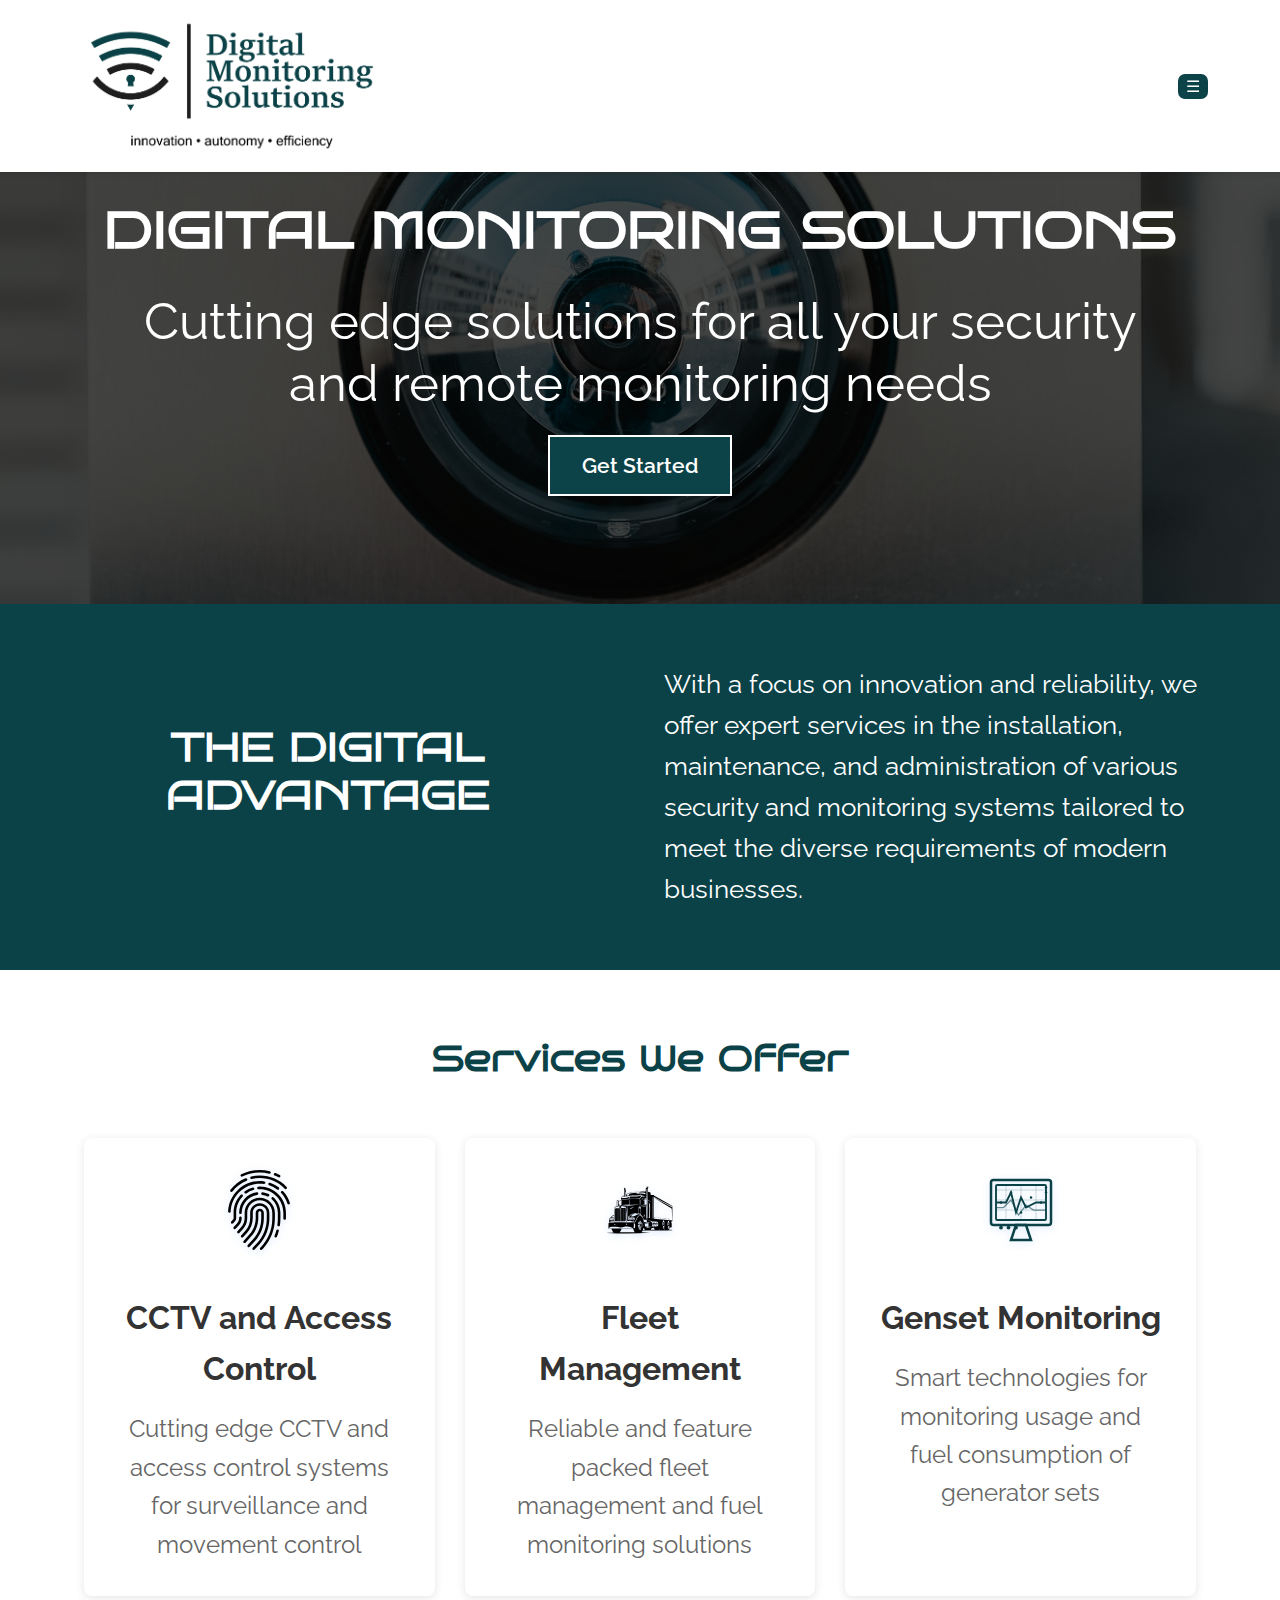
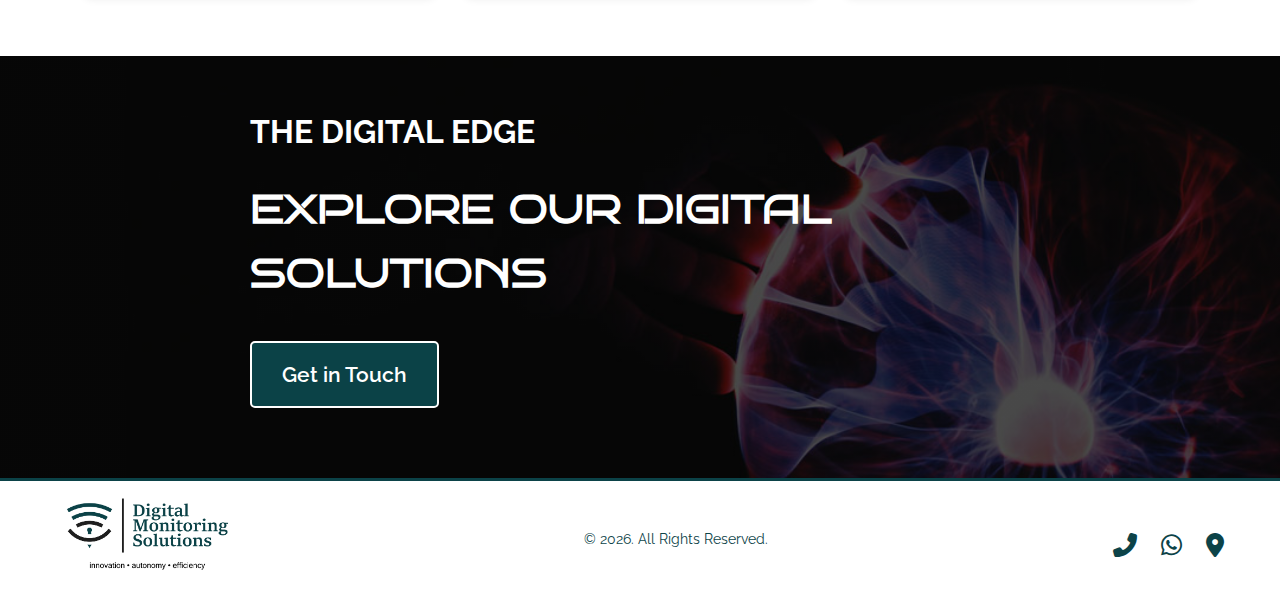
<file: index.html>
<!DOCTYPE html>
<html lang="en">
<head>
    <meta charset="UTF-8">
    <meta name="viewport" content="width=device-width, initial-scale=1.0">
    <title>Digital Monitoring Solutions</title>
    <link rel="stylesheet" href="styles.css">
    <link rel="stylesheet" href="https://cdnjs.cloudflare.com/ajax/libs/font-awesome/6.5.1/css/all.min.css">
</head>
<body>
    <nav>
        <div class="nav-container">
            <a href="index.html" class="nav-logo">
                <img src="IMG_4263.png" alt="DMS Logo">
              </a>
            <button class="menu-toggle" id="menuToggle">☰</button>
            <ul class="nav-menu" id="navMenu">
                <li><a href="index.html">Home</a></li>
                <li><a href="contact-us.html">Contact</a></li>
            </ul>
        </div>
    </nav>
    
    <!-- Header/Hero Section -->
    <header>
        <div class="container">
            <h1 class="header-heading">DIGITAL MONITORING SOLUTIONS</h1>
            <p class="header-subheading">Cutting edge solutions for all your security and remote monitoring needs  </p> 
        
            <a href="https://wa.me/263773319209?text=Hello%20I%20am%20interested" class="btn" target="_blank" rel="noopener noreferrer">Get Started</a>
        </div>
    </header>    
    
    <!-- About Section -->
    <section id="about">
        <div class="about-container">
            <div class="about-subheader">
                <h2>THE DIGITAL ADVANTAGE</h2>
            </div>
            <div class="about-content">
                <p>With a focus on innovation and reliability, we offer expert services in the installation, maintenance, and administration of various security and monitoring systems tailored to meet the diverse requirements of modern businesses.</p>
            </div>
        </div>
    </section>    
    <!-- Services Section -->
    <section id="services">
        <div class="container">
            <h2>Services We Offer</h2>
            <div class="services-grid">
                <!-- CCTV and Access Control -->
                <div class="service-card">
                    <img src="fingerprint-svgrepo-com.svg" class="service-icon futuristic" alt="Fingerprint icon" width="64" height="64">
                    <h3>CCTV and Access Control</h3>
                    <p>Cutting edge CCTV and access control systems for surveillance and movement control</p>
                </div>                
                <div class="service-card">
                    <img src="Free-Semi-SVG.svg" class="service-icon futuristic" alt="Fingerprint icon" width="64" height="64">
                    <h3>Fleet Management</h3>
                    <p>Reliable and feature packed fleet management and fuel monitoring solutions</p>
                </div>                              
            
                <div class="service-card">
                    <svg class="service-icon futuristic" xmlns="http://www.w3.org/2000/svg" viewBox="0 0 64 64">
                        <!-- Main Monitor Body -->
                        <rect x="8" y="8" width="48" height="36" rx="2" fill="none" stroke="currentColor" stroke-width="2"/>
                        
                        <!-- Screen Area -->
                        <rect x="12" y="12" width="40" height="28" rx="1" fill="none" stroke="currentColor" stroke-width="1.5"/>
                        
                        <!-- Monitoring Lines -->
                        <path class="monitor-line-1" d="M12 26h8l4-8 4 16 4-12 4 8 8-4h8" 
                              fill="none" stroke="currentColor" stroke-width="1.5"/>
                        <path class="monitor-line-2" d="M12 30h6l6-6 6 12 6-8 6 4h10" 
                              fill="none" stroke="currentColor" stroke-width="1" opacity="0.6"/>
                        
                        <!-- Grid Lines -->
                        <path d="M12 16h40m0 8h-40m0 8h40m0 8h-40" 
                              stroke="currentColor" stroke-width="0.5" opacity="0.3"/>
                        <path d="M20 12v28m12 0v-28m12 0v28" 
                              stroke="currentColor" stroke-width="0.5" opacity="0.3"/>
                        
                        <!-- Stand -->
                        <path d="M28 44h8l4 12h-16z" fill="none" stroke="currentColor" stroke-width="2"/>
                        
                        <!-- Control Buttons -->
                        <circle cx="16" cy="46" r="1.5" fill="currentColor"/>
                        <circle cx="22" cy="46" r="1.5" fill="currentColor"/>
                        <circle cx="28" cy="46" r="1.5" fill="currentColor"/>
                        
                        <!-- Status Indicators -->
                        <circle cx="52" cy="14" r="1" fill="currentColor" class="status-light"/>
                        <circle cx="52" cy="18" r="1" fill="currentColor" class="status-light"/>
                        
                        <!-- Data Points -->
                        <circle cx="16" cy="26" r="1" fill="currentColor" class="data-point"/>
                        <circle cx="24" cy="18" r="1" fill="currentColor" class="data-point"/>
                        <circle cx="32" cy="34" r="1" fill="currentColor" class="data-point"/>
                        <circle cx="40" cy="22" r="1" fill="currentColor" class="data-point"/>
                        <circle cx="48" cy="26" r="1" fill="currentColor" class="data-point"/>
                    </svg>
                    <h3>Genset Monitoring</h3>
                    <p>Smart technologies for monitoring usage and fuel consumption of generator sets</p>
                </div>                
            </div>                 
        </div>
    </section>
    
    <section id="cta">
        <div class="container">
            <h3>THE DIGITAL EDGE</h3>
            <h2>EXPLORE OUR DIGITAL SOLUTIONS</h2>
            <a href="https://wa.me/263773319209?text=Hello%20I%20am%20interested" class="btn" target="_blank" rel="noopener noreferrer">Get in Touch</a>
        </div>
    </section>
    
    <footer class="footer">
        <div class="footer-content">
            <a href="index.html" class="footer-logo">
                <img src="IMG_4263.png" alt="DMS Logo">
              </a>
            
            <!-- Copyright -->
            <div class="footer-bottom">
                <p id="copyright"></p>
            </div>
    
            <!-- Social Links -->
            <div class="social-links"> 
                <a href="tel:+263774045050" aria-label="Call us">
                    <i class="fas fa-phone-alt"></i>
                </a>
                <a href="https://wa.me/263773319209?text=Hello%20I%20am%20interested" aria-label="WhatsApp" target="_blank" rel="noopener noreferrer"><i class="fab fa-whatsapp"></i></a>
                <a href="https://www.google.com/maps/dir//3450+maridale+norton/@25.2618491,55.3254097,14z?entry=ttu&g_ep=EgoyMDI1MDQwMi4xIKXMDSoJLDEwMjExNDUzSAFQAw%3D%3D" 
                   aria-label="Location">
                   <i class="fas fa-map-marker-alt"></i>
                </a>
            </div>
    
        </div>
    </footer> 
    <script src="main.js"></script>
      
</body>
</html>
</file>
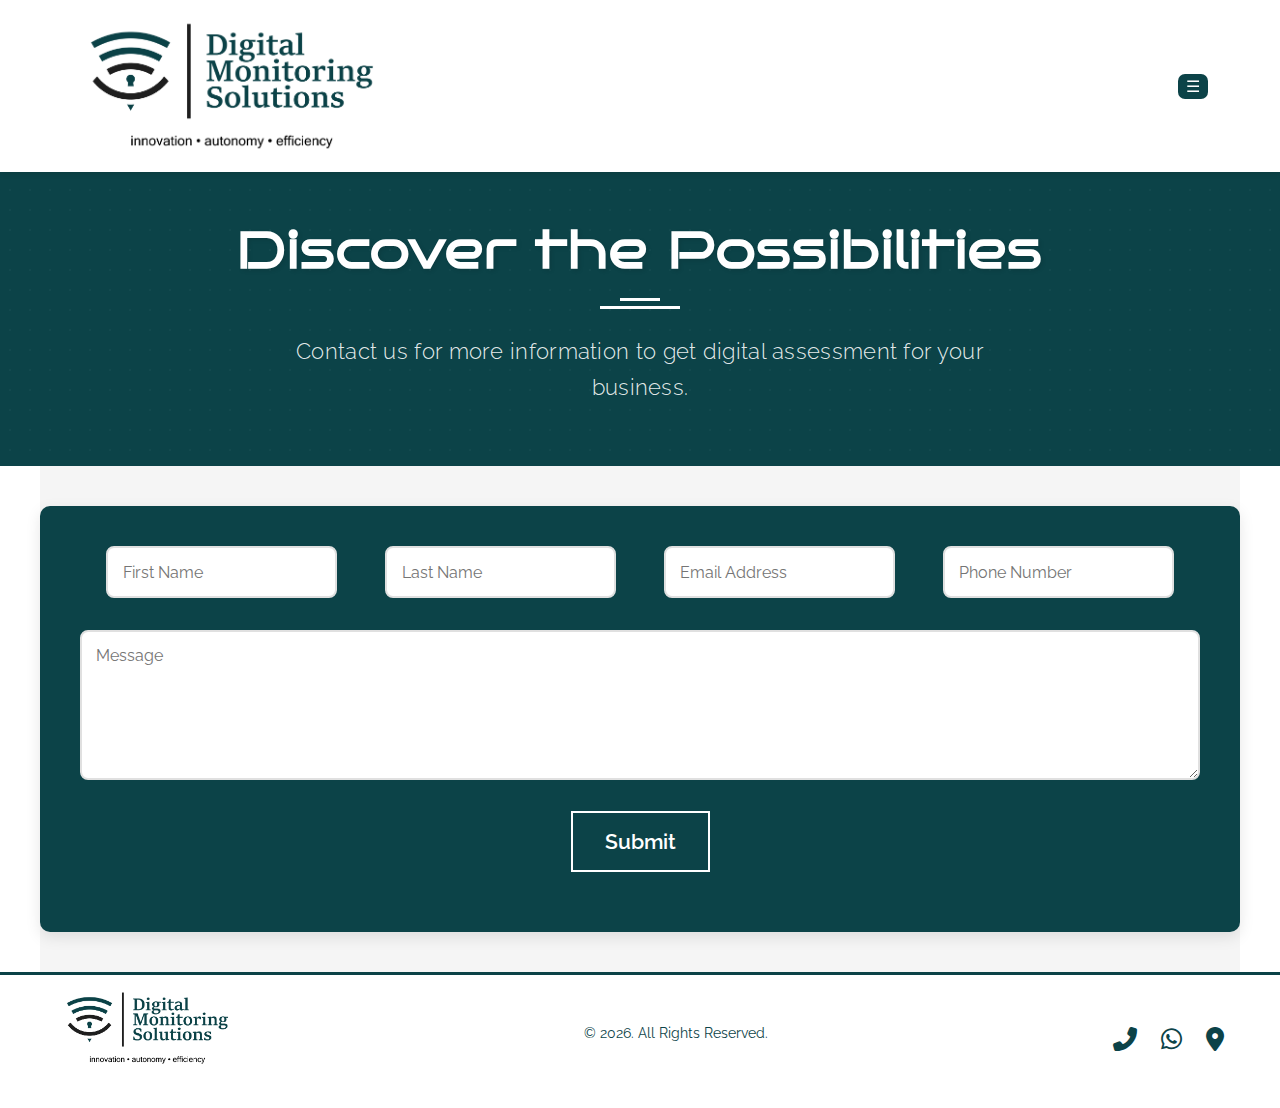
<file: contact-us.html>
<!DOCTYPE html>
<html lang="en">
<head>
    <meta charset="UTF-8">
    <meta name="viewport" content="width=device-width, initial-scale=1.0">
    <title>Digital Monitoring Solutions</title>
    <link rel="stylesheet" href="styles.css">
    <link rel="stylesheet" href="https://cdnjs.cloudflare.com/ajax/libs/font-awesome/6.5.1/css/all.min.css">
</head>
<body>
    <nav>
        <div class="nav-container">
            <a href="index.html" class="nav-logo">
                <img src="IMG_4263.png" alt="DMS Logo">
              </a>
            <button class="menu-toggle" id="menuToggle">☰</button>
            <ul class="nav-menu" id="navMenu">
                <li><a href="index.html">Home</a></li>
                <li><a href="contact-us.html">Contact</a></li>
            </ul>
        </div>
    </nav>
    <div class="contact-header">
        <div class="header-content">
            <h1>Discover the Possibilities</h1>
            <div class="header-divider"></div>
            <p class="header-description">Contact us for more information to get digital assessment for your business.</p>
        </div>
    </div>    
<!-- Contact Section -->
<div class="contact-section">
    <div class="contact-container">
        <form id="contactForm" class="contact-form" action="https://formsubmit.co/info@dms.co.zw" method="POST">
            <!-- Add a hidden input for the subject -->
            <input type="hidden" name="_subject" value="New Inquiry from DMS Website">
            
            <!-- Prevent FormSubmit from showing a success page and return to same page -->
            <input type="hidden" name="_next" value="https://dms.co.zw/contact-us.html?submitted=true">
            
            <!-- Enable captcha -->
            <input type="hidden" name="_captcha" value="true">
            
            <!-- Add honeypot to prevent spam -->
            <input type="text" name="_honey" style="display:none">
            
            <div class="form-row">
                <div class="form-group">
                    <input type="text" id="firstName" name="firstName" placeholder="First Name" required>
                </div>
                <div class="form-group">
                    <input type="text" id="lastName" name="lastName" placeholder="Last Name" required>
                </div>
                <div class="form-group">
                    <input type="email" id="email" name="email" placeholder="Email Address" required>
                </div>
                <div class="form-group">
                    <input type="tel" id="phone" name="phone" placeholder="Phone Number" required>
                </div>
            </div>
            <div class="form-group message-group">
                <textarea id="message" name="message" placeholder="Message" required></textarea>
            </div>
            
            <!-- Add feedback messages -->
            <div id="formMessage" class="form-message"></div>
            
            <button type="submit" class="submit-btn">Submit</button>
        </form>
        
    </div>
</div>

<footer class="footer">
    <div class="footer-content">
        <a href="index.html" class="footer-logo">
            <img src="IMG_4263.png" alt="DMS Logo">
          </a>
        
        <!-- Copyright -->
        <div class="footer-bottom">
            <p id="copyright"></p>
        </div>

        <!-- Social Links -->
        <div class="social-links">
            <a href="tel:+263774045050" aria-label="Call us">
                <i class="fas fa-phone-alt"></i>
            </a>
            <a href="https://wa.me/263773319209?text=Hello%20I%20am%20interested" aria-label="WhatsApp" target="_blank" rel="noopener noreferrer"><i class="fab fa-whatsapp"></i></a>
            <a href="https://www.google.com/maps/dir//3450+maridale+norton/@25.2618491,55.3254097,14z?entry=ttu&g_ep=EgoyMDI1MDQwMi4xIKXMDSoJLDEwMjExNDUzSAFQAw%3D%3D" 
               aria-label="Location">
               <i class="fas fa-map-marker-alt"></i>
            </a>
        </div>

    </div>
</footer> 
    
<script src="main.js"></script>
      
</body>
</html>
</file>
<file: styles.css>
@import url('https://fonts.googleapis.com/css2?family=Raleway:ital,wght@0,100..900;1,100..900&display=swap');
@import url('https://fonts.googleapis.com/css2?family=Bruno+Ace&display=swap');

body {
    font-family: "Raleway", sans-serif;
    font-weight: 400;
    font-size: 1.5rem;
  line-height: 1.6;
  color: #333;
}

h1, h2{
    font-family: "Bruno Ace", sans-serif;
}
/* Global Styles */
* {
    margin: 0;
    padding: 0;
    box-sizing: border-box;
    font-family: "Raleway", sans-serif;
}
:root {
--primary-color: #0b4247; 
--secondary-color: #00487a;
}

/* Navbar Base Styles */
nav {
    background: white;
    box-shadow: 0 2px 5px rgba(0,0,0,0.1);
    position: fixed;
    width: 100%;
    top: 0;
    z-index: 1003;
    transition: transform 0.3s ease-in-out;
}

nav.nav-hidden {
    transform: translateY(-100%);
}

nav.nav-visible {
    transform: translateY(0);
}

.nav-container {
    display: flex;
    justify-content: space-between;
    align-items: center;
    padding: 1rem 2rem;
    max-width: 1200px;
    margin: 0 auto;
    position: relative;
    z-index: 1000;
}

/* Logo Styles */
.nav-logo {
    display: flex;
    align-items: center;
    gap: 8px;
    text-decoration: none;
    color: currentColor;
    font-weight: 500;
    z-index: 1000;
}

.nav-logo img {
    height: 140px;
    width: auto;
    object-fit: contain;
    transition: height 0.5s ease-in-out;
    position: relative;
    z-index: 1000;
}

/* Close Button */

.close-menu {
    background: none;
    border: none;
    font-size: 1.5rem;
    cursor: pointer;
    color: #0c4348;
    position: absolute;
    top: 1rem;
    right: 1rem;
    z-index: 1002;
}

.close-menu::before {
    content: '×';
}

/* Overlay Styles */
.nav-overlay {
    position: fixed;
    top: 0; /* Changed to cover full height */
    left: 0;
    width: 100%;
    height: 100vh;
    background: rgba(0, 0, 0, 0.5);
    opacity: 0;
    visibility: hidden;
    transition: all 0.3s ease;
    z-index: 1001;
    backdrop-filter: blur(3px);
}

/* Sidebar Styles */
.nav-menu {
    position: fixed;
    text-decoration: none;
    top: 0;
    left: -100%;
    height: 100vh;
    width: 80%;
    max-width: 300px;
    background: white;
    color: #0c4348;
    gap: 0px;
    display: flex;
    flex-direction: column;
    transition: left 0.3s cubic-bezier(0.5, 0, 0.5, 1);
    z-index: 1002; /* Higher than overlay to prevent blur effect */
    box-shadow: 2px 0 15px rgba(0,0,0,0.3);
}
.nav-menu li {
    margin: 1.5rem 0;
    list-style: none;
    gap: 0px;
}

.nav-menu a {
    color: #0c4348;
    background-color: white;
    text-decoration: none;
    font-size: 1.5rem;
    display: block;
    padding: 1.5rem 1rem;
    transition: transform 0.3s ease;
}
.nav-menu a:hover {
    transform: translateX(10px);
    background-color: #0c4348;
    color: white;
}
/* Active/current page link style */
.nav-menu a.active,
.nav-menu li.active a {
    color: white;
    background-color: #0c4348;
}


.nav-menu.active {
    left: 0;
}

.nav-menu li.active {
    background-color: #0c4348;
    color: white;
}

.nav-overlay.active {
    opacity: 1;
    visibility: visible;
}

/* Ensure navbar stays above overlay */
nav {
    z-index: 1003;
}

/* Keep logo and menu toggle above overlay */
.nav-logo, 
.menu-toggle {
    position: relative;
    z-index: 1000;
}


/* Mobile Adjustments */
@media (max-width: 768px) {
    .nav-logo img {
        height: 32px;
    }
    
    :root {
        --navbar-height: 60px; /* Adjust for mobile */
    }
}

/* Desktop Adjustments */
@media (min-width: 769px) {
    .nav-menu {
        padding-top: 50px;
    }

    .nav-menu li{
        margin: 0;
        padding: 0;
        list-style: none;
        gap: 0px;
    }
    
    :root {
        --navbar-height: 80px; /* Adjust for desktop */
    }
}


/* Adjust header padding to account for fixed nav */
header {
margin-top: 70px;
}

/* Mobile menu button */
.menu-toggle {
display: block;
background: #0c4348;
color: white;
border: none;
font-size: 1rem;
cursor: pointer;
padding: 3px 8px;
border-radius: 7px;
transition: background 0.3s;
}

/* Mobile responsive styles */
@media (max-width: 768px) {
.menu-toggle {
display: block;
}

.nav-menu {
display: none;
position: absolute;
top: 100%;
left: 0;
right: 0;
background: white;
flex-direction: column;
padding: 1rem 0;
box-shadow: 0 2px 5px rgba(0,0,0,0.1);
}

.nav-menu.active {
display: flex;
}

.nav-menu li {
margin: 0;
text-align: center;
padding: 0.5rem 0;
margin-top: 20px;
}
}


.btn {
background: var(--primary-color);
}

.btn:hover {
background: var(--secondary-color);
}

#about h2, #services h2 {
color: var(--primary-color);
}

.service-card h3 {
color: var(--primary-color);
}

#cta {
background: var(--primary-color);
}

.container {
    width: 90%;
    max-width: 1200px;
    margin: 0 auto;
    padding: 0 20px;
}

.container h3{
    font-size: 2rem;
    margin-bottom: 20px;
    color: white; 
}

.btn {
    background-color: #0c4348;
    color: white;
    text-decoration: none;
    padding: 1rem 2rem;
    border: 2px solid white;
    text-align: center;
    align-self: center;
    font-size: 1.3rem;
    margin: 20px auto;
    font-weight: 600;
    cursor: pointer;
    transition: all 0.3s ease;
}

.btn:hover {
    background:#0b4247; 
}

section {
    padding: 60px 0;
}

h1, h2, h3 {
    margin-bottom: 20px;
}

/* Header Styles */
header {
    background: linear-gradient(rgba(0, 0, 0, 0.7), rgba(0, 0, 0, 0.7)), url('Header\ image.jpg');
    background-size: cover;
    background-position: center;
    color: white;
    text-align: center;
    padding: 120px 0;
}
.header-subheading {
    font-size: clamp(2.5rem, 4vw, 3.5rem);
    line-height: 1.2;
    margin-bottom: 2rem;
    color: #fff;
    max-width: 1000px;
    margin-left: auto;
    margin-right: auto;
}
.header-heading {
    font-size: clamp(2.2rem, 4vw, 3.5rem);
    margin-bottom: 1.2rem;
    padding: 0 0.5rem;
}

.about-subheader {
    line-height: 1.2;
    margin-bottom: 2rem;
    color: #fff;
}
header p {
    font-size: 1.2rem;
    margin-bottom: 30px;
    max-width: 700px;
    margin-left: auto;
    margin-right: auto;
}

/* About Section */
#about {
    background: #0b4247; 
    text-align: center;
}

#about h2 {
    color:white;
    font-size: 2.5rem;
}

.about-container {
    display: flex;
    align-items: center;
    max-width: 1200px;
    margin: 0 auto;
    gap: 3rem;
}

.about-subheader {
    flex: 1;
    min-width: 300px;
}

.about-subheader h2 {
    font-weight: 700;
    color: white;
    line-height: 1.2;
    margin: 0;
}

.about-content {
    text-align: left;
    flex: 1;
}

.about-content p {
    font-size: 1.6rem;
    line-height: 1.6;
    color: white;
    margin: 0;
}

/* Responsive Design */
@media (max-width: 768px) {
    .about-container {
        flex-direction: column;
        text-align: center;
        padding: 3rem 1.5rem;
        gap: 1.5rem;
    }

    .about-subheader {

        min-width: unset;
    }

    .about-subheader h2 {
        font-size: 2rem;
    }

    .about-content p {
        font-size: 1rem;
    }
}

/* Services Section */
#services {
    text-align: center;
}

#services h2 {
    color: #0b4247; 
    margin-bottom: 50px;
}

.services-grid {
    display: grid;
    grid-template-columns: repeat(auto-fit, minmax(300px, 1fr));
    gap: 30px;
}

.service-card {
    background: white;
    border-radius: 8px;
    padding: 30px;
    box-shadow: 0 5px 15px rgba(0, 0, 0, 0.1);
    transition: transform 0.3s;
}

.service-card:hover {
    transform: translateY(-10px);
}

.service-card img {
    width: 80px;
    height: 80px;
    margin-bottom: 20px;
}

.service-card h3 {
    color: #0b4247; 
}

/* CTA Section */
#cta {
    background-image: linear-gradient(rgba(0, 0, 0, 0.7), rgba(0, 0, 0, 0.7)), url('bg.jpg');
    background-size: cover;
    background-position: center;
    background-repeat: no-repeat;
    padding: 50px 0;
    color: white;
}

#cta .container {
    max-width: 800px;
    margin: 0 auto;
    padding: 0 10px;
    text-align: left; /* Changed from center to left */
}

#cta h2 {
    font-size: 2.5rem;
    margin-bottom: 1rem;
    color: white;
    text-align: left; /* Explicitly set to left */
}

#cta p {
    font-size: 1.2rem;
    margin-bottom: 2rem;
    color: rgba(255, 255, 255, 0.9);
    text-align: left; /* Explicitly set to left */
}

#cta .btn {
    display: inline-block;
    padding: 15px 30px;
    background: var(--primary-color);
    color: white;
    text-decoration: none;
    border-radius: 5px;
    transition: background 0.3s ease;
}

#cta .btn:hover {
    background: var(--secondary-color);
}

.service-card {
    text-align: center;
    padding: 2rem;
    background: #fff;
    border-radius: 8px;
    box-shadow: 0 2px 10px rgba(0,0,0,0.1);
    transition: transform 0.3s ease;
}

.service-card:hover {
    transform: translateY(-5px);
}

.service-card i {
    color: var(--primary-color);
    margin-bottom: 1.5rem;
}

.service-card h3 {
    margin: 1rem 0;
    color: #333;
}

.service-card p {
    color: #666;
    line-height: 1.6;
}
.service-icon {
    width: 48px; /* 3x size similar to fa-3x */
    height: 48px;
    color: #0b4247;  /* or your preferred color */
    margin-bottom: 15px;
}

.service-icon.futuristic {
    width: 64px;
    height: 64px;
    color: #0b4247; /* Futuristic blue - change as needed */
    margin-bottom: 20px;
    transition: all 0.3s ease;
    filter: drop-shadow(0 2px 4px rgba(58, 134, 255, 0.2));
}

.service-card:hover .service-icon.futuristic {
    transform: scale(1.1);
    filter: drop-shadow(0 4px 8px rgba(58, 134, 255, 0.3));
}
/* Monitor line animations */
.monitor-line-1 {
    animation: dashOffset 15s linear infinite;
    stroke-dasharray: 100;
}

.monitor-line-2 {
    animation: dashOffset 20s linear infinite;
    stroke-dasharray: 80;
}

@keyframes dashOffset {
    from {
        stroke-dashoffset: 200;
    }
    to {
        stroke-dashoffset: 0;
    }
}

/* Status light blinking */
.status-light {
    animation: blink 2s infinite;
}

.status-light:nth-of-type(2) {
    animation-delay: 1s;
}

@keyframes blink {
    0%, 100% { opacity: 0.3; }
    50% { opacity: 1; }
}

/* Data point pulse */
.data-point {
    animation: pulse 3s infinite;
}

.data-point:nth-of-type(2) { animation-delay: 0.6s; }
.data-point:nth-of-type(3) { animation-delay: 1.2s; }
.data-point:nth-of-type(4) { animation-delay: 1.8s; }
.data-point:nth-of-type(5) { animation-delay: 2.4s; }

@keyframes pulse {
    0%, 100% { 
        transform: scale(1);
        opacity: 0.5;
    }
    50% { 
        transform: scale(1.5);
        opacity: 1;
    }
}
/* Existing animations remain the same, add these new ones */

/* Wheel Rotation Effect */
.truck-one circle, .truck-two circle {
    transform-origin: center;
    animation: wheelSpin 3s linear infinite;
}

@keyframes wheelSpin {
    from { transform: rotate(0deg); }
    to { transform: rotate(360deg); }
}

/* Data Flow Animation */
.data-flow {
    animation: dataFlowPulse 2s infinite;
    stroke-dasharray: 2 2;
}

@keyframes dataFlowPulse {
    0%, 100% { opacity: 0.2; }
    50% { opacity: 1; }
}

/* Container Lines Animation */
[stroke-width="0.5"] {
    animation: containerLines 3s infinite;
}

@keyframes containerLines {
    0%, 100% { opacity: 0.3; }
    50% { opacity: 0.7; }
}

/* Enhanced Truck Movement */
.truck-one {
    animation: truckMoveLeft 4s ease-in-out infinite;
}

.truck-two {
    animation: truckMoveRight 4s ease-in-out infinite;
}

@keyframes truckMoveLeft {
    0%, 100% { transform: translateX(-2px) translateY(0); }
    50% { transform: translateX(2px) translateY(-1px); }
}

@keyframes truckMoveRight {
    0%, 100% { transform: translateX(2px) translateY(0); }
    50% { transform: translateX(-2px) translateY(-1px); }
}
.service-icon.futuristic {
    width: 80px;
    height: 80px;
    color: #0b4247;  /* Modern blue accent */
    margin-bottom: 15px;
    transition: transform 0.3s ease;
}

.service-card:hover .service-icon.futuristic {
    transform: scale(1.1);
    filter: drop-shadow(0 0 8px rgba(58, 134, 255, 0.4));
}

.status-indicators circle {
    animation: pulse 2s infinite;
}

@keyframes pulse {
    0% { opacity: 0.7; }
    50% { opacity: 1; }
    100% { opacity: 0.7; }
}

.contact-section h2 {
    text-align: center;
    margin-bottom: 50px;
    color: #333;
}

.contact-wrapper {
    display: flex;
    justify-content: center;
    align-items: center;
    width: 100%;
    margin: 0 auto;
    padding: 20px;
    background-color: #0b4247; 
}

.contact-container {
    width: 100%;
    display: flex;
    justify-content: center;
}

/* Contact Info Styles */
.contact-info {
    display: flex;
    flex-direction: column;
    gap: 30px;
}

.info-card {
    background: #fff;
    padding: 30px;
    border-radius: 10px;
    box-shadow: 0 5px 15px rgba(0, 0, 0, 0.1);
    transition: transform 0.3s ease;
}

.info-card:hover {
    transform: translateY(-5px);
}

.info-card i {
    font-size: 2rem;
    color: #0c4348;
    margin-bottom: 15px;
}

.info-card h3 {
    font-size: 1.2rem;
    margin-bottom: 10px;
    color: #333;
}

.info-card p {
    color: #666;
}

/* Contact Form Styles */
.contact-form {
    display: flex;
    flex-direction: column;
    align-items: center;
    background-color: #0c4348;
    padding: 40px;
    border-radius: 10px;
    box-shadow: 0 5px 15px rgba(0, 0, 0, 0.1);
    width: 1200px;
}

.form-row {
    display: grid;
    grid-template-columns: 1fr 1fr;
    gap: 20px;
}

.contact-section {
    display: flex;
    justify-content: center;
    align-items: center;
    margin-top: 500px;
    padding-top: 40px;
    padding-bottom: 40px;
    background-color: #f5f5f5;
    max-width: 1200px;
    margin: 0 auto;
}

/* .contact-container {
    width: 100%;
    max-width: 1200px;
    background: white;
    padding: 3rem;
    border-radius: 20px;
    box-shadow: 0 8px 24px rgba(0,0,0,0.1);
} */

.form-row {
    display: grid;
    grid-template-columns: repeat(4, 1fr);
    gap: 3rem;
    margin-bottom: 2rem;
}

.form-group {
    position: relative;
    width: 100%;
}
/* 
.message-group {
    margin-bottom: 2rem;
} */

.form-group input,
.form-group textarea {
    width: 100%;
    padding: 0.90rem;
    border: 2px solid #e0e0e0;
    border-radius: 8px;
    background: white;
    font-size: 1rem;
    transition: all 0.3s ease;
}

.form-group textarea {
    height: 150px;
    resize: vertical;
}

.form-group label {
    position: absolute;
    left: 1rem;
    top: 50%;
    transform: translateY(-50%);
    background: white;
    padding: 0 0.5rem;
    color: #666;
    transition: all 0.3s ease;
    pointer-events: none;
}

.form-group textarea + label {
    top: 1rem;
    transform: none;
}

.form-group input:focus,
.form-group textarea:focus {
    border-color: #0c4348;
    outline: none;
}

.form-group input:focus + label,
.form-group textarea:focus + label,
.form-group input:not(:placeholder-shown) + label,
.form-group textarea:not(:placeholder-shown) + label {
    top: 0;
    font-size: 0.8rem;
    color: #0c4348;
}

.submit-btn {
    background-color: #0c4348;
    color: white;
    padding: 1rem 2rem;
    border: 2px solid white;
    text-align: center;
    align-self: center;
    font-size: 1.3rem;
    margin: 20px auto;
    font-weight: 600;
    cursor: pointer;
    transition: all 0.3s ease;
}

.submit-btn:hover {
    background-color: #0c4348;
    transform: translateY(-2px);
    box-shadow: 0 4px 12px rgba(11, 66, 71, 0.2);
}

/* Responsive Design */
@media (max-width: 1200px) {
    .form-row {
        grid-template-columns: repeat(2, 1fr);
    }
}

@media (max-width: 768px) {
    .contact-container {
        padding: 2rem;
    }

    .form-row {
        grid-template-columns: 1fr;
        gap: 1rem;
    }

    .submit-btn {
        padding: 0.875rem 1.5rem;
    }
}

.contact-form .btn:hover {
    background:#0c4348;
}

/* Responsive Design */
@media (max-width: 968px) {
    .contact-wrapper {
        grid-template-columns: 1fr;
    }
    
    .contact-info {
        flex-direction: row;
        flex-wrap: wrap;
    }
    
    .info-card {
        flex: 1 1 250px;
    }
}

@media (max-width: 768px) {
    .form-row {
        grid-template-columns: 1fr;
    }
    
    .contact-info {
        flex-direction: column;
    }
    
    .contact-section {
        padding: 40px 20px;
    }
    
    .contact-form {
        padding: 20px;
    }
}
.footer {
    display: flex;
    flex-direction: column;
    background-color: white;
    color: #0c4348;
    position: relative;
    width: 100%;
}

.footer::before {
    content: '';
    position: absolute;
    top: 0;
    left: 0;
    right: 0;
    height: 3px;
    background: linear-gradient(90deg, 
    #0b4247 0%, 
    #0b4247 50%, 
    #0b4247 100%);
}
.footer-logo img {
    height: 80px; /* Adjust this value to match your navbar height */
    width: auto;
    object-fit: contain;
}


.footer-content {
    display: flex;
    flex-direction: row;
    justify-content: space-between;
    gap: 2rem;
    margin: 0 auto;
    padding: 1rem;
    max-width: 1200px;
    width: 100%;
    flex-wrap: wrap;
}

.footer-grid {
    display: grid;
    grid-template-columns: repeat(auto-fit, minmax(200px, 1fr));
    gap: 2rem;
    width: 100%;
    margin-bottom: 2rem;
}

.footer-section {
    min-width: 250px;
    flex: 1;
    padding: 0 1rem;
}

.footer-section h4 {
    color: #0c4348;
    font-size: 1.2rem;
    margin-bottom: 1.5rem;
    position: relative;
    padding-bottom: 0.5rem;
}

.footer-section h4::after {
    content: '';
    position: absolute;
    bottom: 0;
    left: 0;
    width: 50px;
    height: 2px;
    background-color: #1a8f98;
}

.footer-section p {
    color: #0b4247;
    line-height: 1.6;
    margin-bottom: 1rem;
    font-size: 1rem; /* Changed from 5rem to more reasonable size */
}

.footer-section ul {
    list-style: none;
    padding: 0;
}

.footer-section ul li {
    margin-bottom: 0.8rem;
}

.footer-section ul li a {
    color: #0c4348;
    text-decoration: none;
    transition: color 0.3s ease;
    display: inline-block;
    position: relative;
    font-size: 0.9rem;
}

.footer-section ul li a::after {
    content: '';
    position: absolute;
    bottom: -2px;
    left: 0;
    width: 0;
    height: 1px;
    background-color: #1a8f98; /* Changed from white to match theme */
    transition: width 0.3s ease;
}

.footer-section ul li a:hover {
    color: #1a8f98; /* Changed from white to match theme */
}

.footer-section ul li a:hover::after {
    width: 100%;
}

/* Media Queries for Responsiveness */
@media screen and (max-width: 1200px) {
    .footer-content {
        display: flex;
        flex-direction: row;
        justify-content: space-between;
        gap: 1rem;
    }
    
    .footer-grid {
        grid-template-columns: repeat(auto-fit, minmax(180px, 1fr));
    }
}


@media screen and (max-width: 768px) {
    .nav-logo img {
        height: 100px;
        width: auto;
        object-fit: contain;
        transition: height 0.5s ease-in-out;
        position: relative;
        z-index: 1000;
    }
    .nav-menu {
        position: fixed;
        text-decoration: none;
        padding-top: 40px;
        top: 0;
        left: -100%;
        height: 100vh;
        width: 80%;
        max-width: 300px;
        background: white;
        color: #0c4348;
        gap: 0px;
        display: flex;
        flex-direction: column;
        transition: left 0.3s cubic-bezier(0.5, 0, 0.5, 1);
        z-index: 1002; /* Higher than overlay to prevent blur effect */
        box-shadow: 2px 0 15px rgba(0,0,0,0.3);
    }
    .close-menu {
        position: absolute;
        top: 20px;
        margin-bottom: 20px;
        right: 20px;
        background: none;
        border: none;
        color: #0c4348;
        font-size: 1.5rem;
        cursor: pointer;
        padding: 0.5rem;
        z-index: 1003;
    }
    .footer {
        display: flex;
        flex-direction: column;
        justify-content: center;
        padding: 1.5rem 0.5rem;
    }

    .footer-content {
        display: flex;
        flex-direction: column;
        justify-content: space-between;
        align-items: center;
        padding: 0.5rem;
    }

    .footer-section {
        min-width: unset;
        padding: 0 0.5rem;
    }

    .footer-grid {
        grid-template-columns: 1fr;
        gap: 1.5rem;
    }

    .footer-section h4 {
        font-size: 1.1rem;
        margin-bottom: 1rem;
    }

    .footer-section p {
        font-size: 0.9rem;
    }
}

@media screen and (max-width: 480px) {
    .nav-menu {
        position: fixed;
        text-decoration: none;
        padding-top: 40px;
        top: 0;
        left: -100%;
        height: 100vh;
        width: 80%;
        max-width: 300px;
        background: white;
        color: #0c4348;
        gap: 0px;
        display: flex;
        flex-direction: column;
        transition: left 0.3s cubic-bezier(0.5, 0, 0.5, 1);
        z-index: 1002; /* Higher than overlay to prevent blur effect */
        box-shadow: 2px 0 15px rgba(0,0,0,0.3);
    }
    .footer {
        display: flex;
        flex-direction: column;
        justify-content: center;
        padding: 1rem 0.25rem;
    }

    .footer-section {
        padding: 0 0.25rem;
    }

    .footer-section h4 {
        font-size: 1rem;
    }

    .footer-section p,
    .footer-section ul li a {
        font-size: 0.85rem;
    }
}


.contact-info p {
    display: flex;
    align-items: center;
    gap: 0.5rem;
    margin-bottom: 0.8rem;
}

.newsletter-form {
    display: flex;
    gap: 0.5rem;
    margin-top: 1rem;
}

.newsletter-form input {
    padding: 0.8rem;
    border: 1px solid rgba(255, 255, 255, 0.1);
    background-color: rgba(255, 255, 255, 0.05);
    color: #ffffff;
    border-radius: 4px;
    flex-grow: 1;
}

.newsletter-form button {
    padding: 0.8rem 1.5rem;
    background-color: #1a8f98;
    color: #ffffff;
    border: none;
    border-radius: 4px;
    cursor: pointer;
    transition: background-color 0.3s ease;
}

.newsletter-form button:hover {
    background-color: #23b5c0;
}

.social-links {
    display: flex;
    justify-content: center;
    gap: 1.5rem;
    margin-bottom: 2rem;
    padding-top: 2rem;
    border-top: 1px solid rgba(255, 255, 255, 0.1);
}

.social-links a {
    color: #0c4348;
    font-size: 1.5rem;
    transition: color 0.3s ease, transform 0.3s ease;
}

.social-links a:hover {
    color: #ffffff;
    transform: translateY(-3px);
}

.footer-bottom {
    text-align: center;
    padding-top: 2rem;
    border-top: 1px solid rgba(255, 255, 255, 0.1);
}

.footer-bottom p {
    color: #0c4348;
    font-size: 0.9rem;
}

/* Responsive Adjustments */
@media (max-width: 768px) {
    .footer {
        padding: 3rem 0 1.5rem;
    }

    .footer-grid {
        gap: 2rem;
    }

    .newsletter-form {
        flex-direction: column;
    }

    .newsletter-form button {
        width: 100%;
    }
}

.contact-header {
    margin-top: 100px;
    padding: 60px 20px;
    background: linear-gradient(135deg, #0c4348 0%, #0c4348 100%);
    position: relative;
    overflow: hidden;
}

.contact-header::before {
    content: '';
    position: absolute;
    top: 0;
    left: 0;
    right: 0;
    height: 4px;
    background: linear-gradient(90deg, #ffffff33 0%, #ffffff66 50%, #ffffff33 100%);
}

.header-content {
    max-width: 900px;
    margin: 0 auto;
    margin-top: 60px;
    text-align: center;
    position: relative;
    z-index: 1;
}

.contact-header h1 {
    font-size: 3.2rem;
    font-weight: 700;
    color: #ffffff;
    margin-bottom: 1.5rem;
    letter-spacing: 1px;
    line-height: 1.2;
    text-shadow: 2px 2px 4px rgba(0, 0, 0, 0.1);
}

.header-divider {
    width: 80px;
    height: 3px;
    background: #ffffff;
    margin: 25px auto;
    position: relative;
}

.header-divider::before,
.header-divider::after {
    content: '';
    position: absolute;
    width: 40px;
    height: 3px;
    background: #ffffff;
    top: -8px;
}

.header-divider::before {
    left: 20px;
}

.header-divider::after {
    right: 20px;
}

.header-description {
    font-size: 1.4rem;
    line-height: 1.6;
    color: rgba(255, 255, 255, 0.9);
    max-width: 700px;
    margin: 0 auto;
    font-weight: 300;
    letter-spacing: 0.3px;
}

/* Subtle background pattern */
.contact-header::after {
    content: '';
    position: absolute;
    top: 0;
    left: 0;
    right: 0;
    bottom: 0;
    background-image: radial-gradient(circle at 50% 50%, rgba(255, 255, 255, 0.1) 1px, transparent 1px);
    background-size: 20px 20px;
    opacity: 0.3;
}

/* Responsive styles */
@media (max-width: 768px) {
    .contact-header {
        margin-top: 70px;
        padding: 40px 15px;
    }

    .contact-header h1 {
        font-size: 2.4rem;
        margin-bottom: 1rem;
    }

    .header-description {
        font-size: 1.2rem;
        padding: 0 20px;
    }
}

/* Animation */
@keyframes fadeInSlideUp {
    from {
        opacity: 0;
        transform: translateY(20px);
    }
    to {
        opacity: 1;
        transform: translateY(0);
    }
}

.contact-header h1,
.header-divider,
.header-description {
    animation: fadeInSlideUp 0.8s ease-out forwards;
}

.header-description {
    animation-delay: 0.2s;
}

.form-message {
    padding: 10px;
    margin: 10px 0;
    border-radius: 4px;
    display: none;
}

/* Success Message Overlay */
#successOverlay {
    position: fixed;
    top: 0;
    left: 0;
    width: 100%;
    height: 100%;
    background-color: rgba(0, 0, 0, 0.5);
    display: none;
    justify-content: center;
    align-items: center;
    z-index: 9999;
    backdrop-filter: blur(3px);
}

.success-popup {
    background: white;
    padding: 2rem;
    border-radius: 10px;
    box-shadow: 0 4px 20px rgba(0, 0, 0, 0.2);
    text-align: center;
    animation: slideIn 0.5s ease-out;
    max-width: 90%;
    width: 400px;
}

.success-content {
    display: flex;
    flex-direction: column;
    align-items: center;
    gap: 1rem;
}

.success-icon {
    width: 60px;
    height: 60px;
    background: #0c4348;
    color: white;
    border-radius: 50%;
    display: flex;
    align-items: center;
    justify-content: center;
    font-size: 2rem;
    margin-bottom: 1rem;
}

.success-popup h3 {
    color: #0c4348;
    margin: 0;
    font-size: 1.5rem;
}

.success-popup p {
    color: #666;
    margin: 0.5rem 0;
}

.close-success {
    background: #0c4348;
    color: white;
    border: none;
    padding: 0.8rem 2rem;
    border-radius: 5px;
    cursor: pointer;
    font-size: 1rem;
    margin-top: 1rem;
    transition: background-color 0.3s ease;
}

.close-success:hover {
    background: #0a3338;
}

/* Animation */
@keyframes slideIn {
    from {
        transform: translateY(-20px);
        opacity: 0;
    }
    to {
        transform: translateY(0);
        opacity: 1;
    }
}

/* Mobile Responsive */
@media (max-width: 480px) {
    .success-popup {
        padding: 1.5rem;
        width: 85%;
    }

    .success-icon {
        width: 50px;
        height: 50px;
        font-size: 1.5rem;
    }

    .success-popup h3 {
        font-size: 1.2rem;
    }

    .success-popup p {
        font-size: 0.9rem;
    }

    .close-success {
        padding: 0.6rem 1.5rem;
        font-size: 0.9rem;
    }
}

.form-message.error {
    display: block;
    background-color: #f8d7da;
    color: #721c24;
    border: 1px solid #f5c6cb;
}

.submit-btn:disabled {
    opacity: 0.7;
    cursor: not-allowed;
}
</file>
